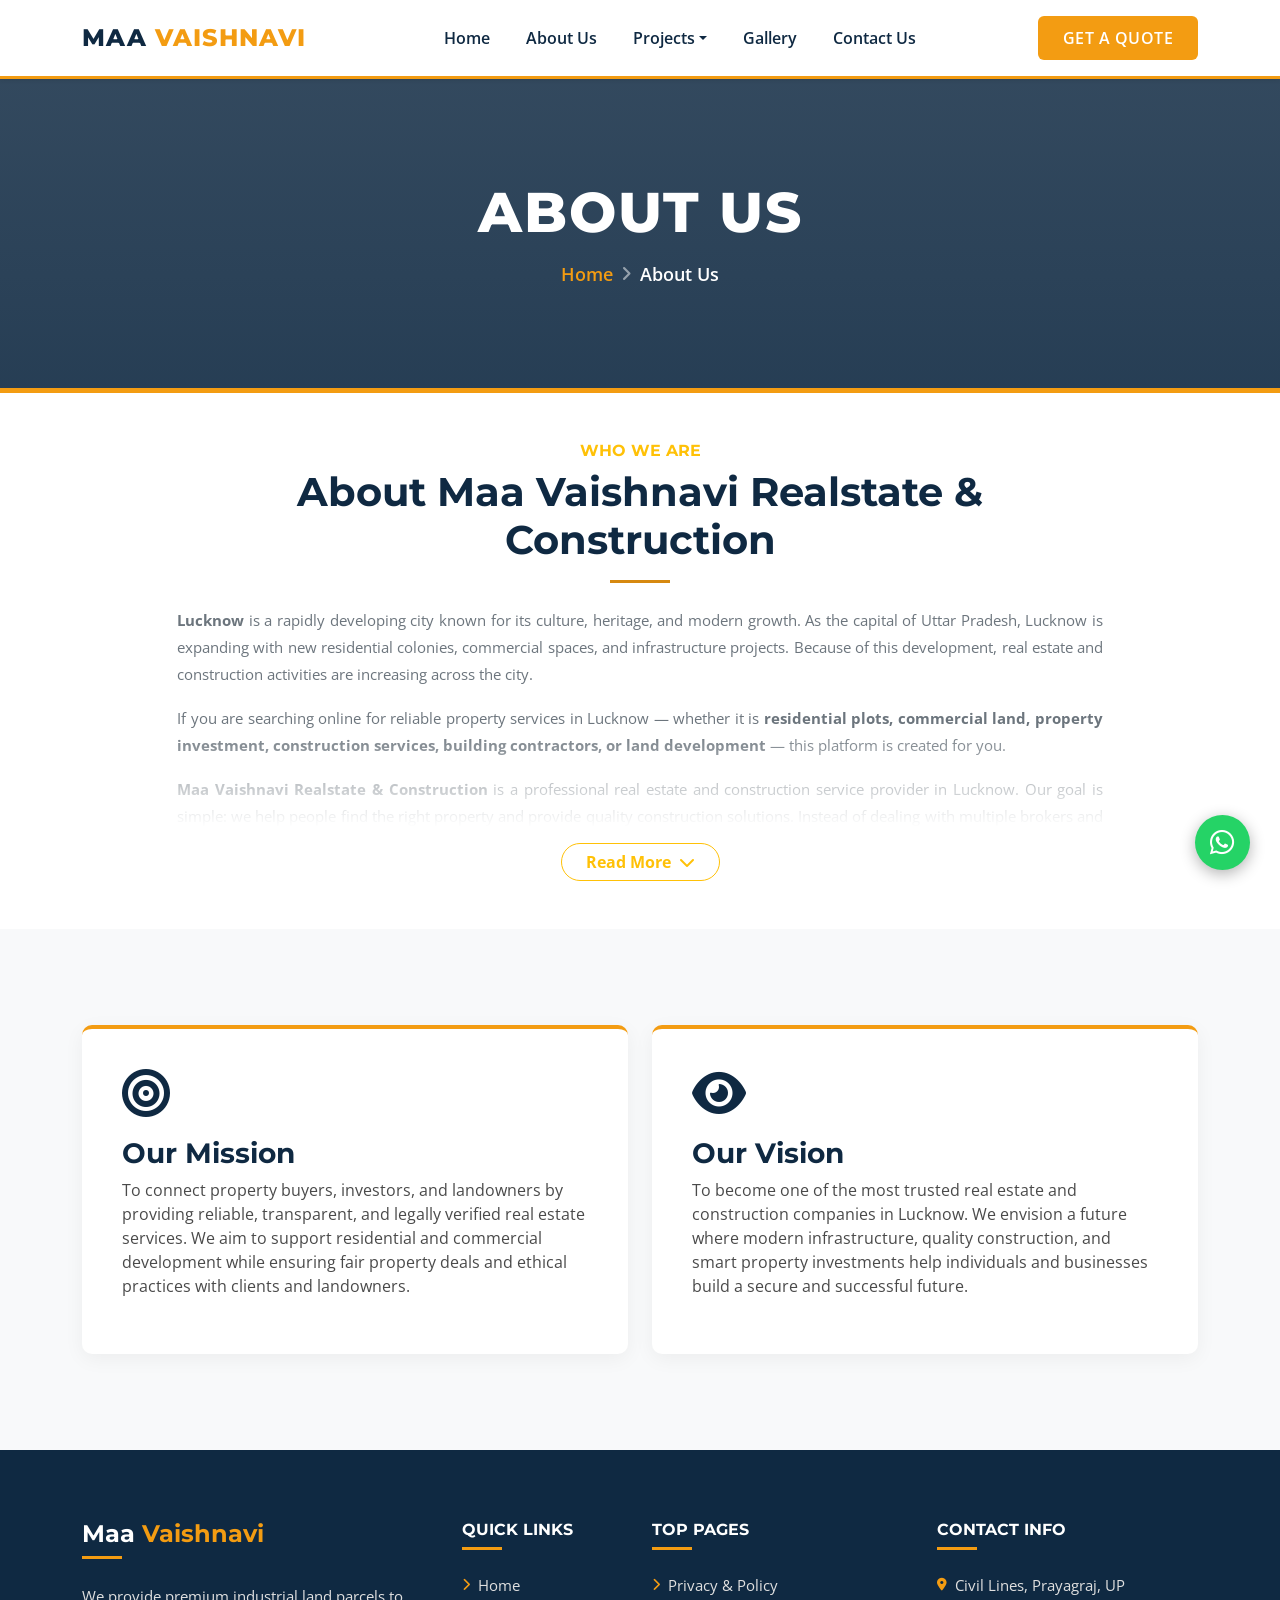
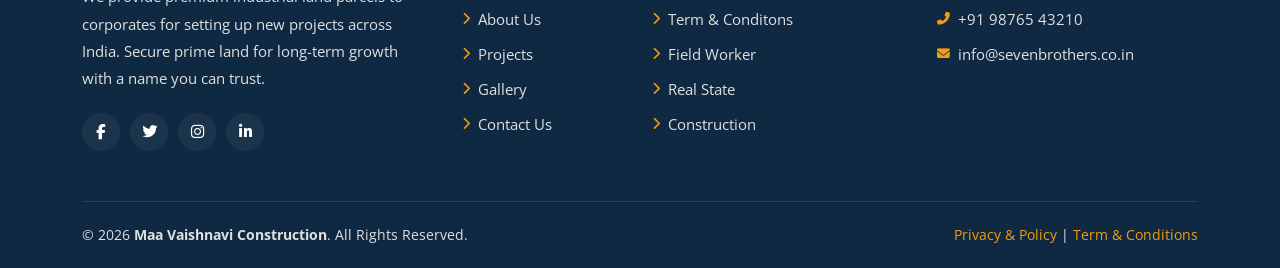
<file: about-us.html>
<!doctype html>
<html lang="en">
  <head>
    <meta charset="UTF-8" />
    <meta name="viewport" content="width=device-width, initial-scale=1.0" />
    <title>About Us | Seven Brothers Construction</title>

    <link rel="preconnect" href="https://fonts.googleapis.com" />
    <link rel="preconnect" href="https://fonts.gstatic.com" crossorigin />
    <link
      href="https://fonts.googleapis.com/css2?family=Montserrat:wght@500;700;800&family=Open+Sans:wght@400;600&display=swap"
      rel="stylesheet"
    />

    <link
      href="https://cdn.jsdelivr.net/npm/bootstrap@5.3.0/dist/css/bootstrap.min.css"
      rel="stylesheet"
    />
    <link
      rel="stylesheet"
      href="https://cdnjs.cloudflare.com/ajax/libs/font-awesome/6.4.0/css/all.min.css"
    />
    <link rel="stylesheet" href="style.css" />

    <style>
      /* --- Buttons --- */
      .btn-theme {
        background-color: var(--accent-gold);
        color: #fff;
        font-weight: 600;
        border: none;
        padding: 10px 25px;
        transition: all 0.3s ease;
        text-transform: uppercase;
        letter-spacing: 0.5px;
      }
      .btn-theme:hover {
        background-color: var(--accent-gold-hover);
        color: #fff;
        transform: translateY(-2px);
        box-shadow: 0 4px 10px rgba(243, 156, 18, 0.3);
      }

      /* --- Page Header / Breadcrumb Section --- */
      .page-header {
        background:
          linear-gradient(rgba(15, 41, 66, 0.85), rgba(15, 41, 66, 0.9)),
          url("https://images.unsplash.com/photo-1541888086425-d81bb19240f5?ixlib=rb-4.0.3&auto=format&fit=crop&w=1920&q=80")
            center/cover no-repeat;
        padding: 100px 0;
        text-align: center;
        border-bottom: 5px solid var(--accent-gold);
      }
      .page-header h1 {
        color: #fff;
        font-size: 3.5rem;
        font-weight: 800;
        text-transform: uppercase;
        letter-spacing: 2px;
        margin-bottom: 15px;
      }
      .breadcrumb {
        background: transparent;
        justify-content: center;
        margin-bottom: 0;
        font-size: 1.1rem;
        font-weight: 600;
      }
      .breadcrumb-item a {
        color: var(--accent-gold);
        text-decoration: none;
        transition: color 0.3s;
      }
      .breadcrumb-item a:hover {
        color: #fff;
      }
      .breadcrumb-item.active {
        color: #fff;
      }
      .breadcrumb-item + .breadcrumb-item::before {
        color: rgba(255, 255, 255, 0.5);
        content: "\f105"; /* FontAwesome chevron right */
        font-family: "Font Awesome 5 Free";
        font-weight: 900;
      }

      /* --- Mission / Vision Cards --- */
      .mv-card {
        background: #fff;
        padding: 40px;
        border-radius: 10px;
        box-shadow: 0 5px 20px rgba(0, 0, 0, 0.05);
        border-top: 4px solid var(--accent-gold);
        height: 100%;
        transition: transform 0.3s ease;
      }
      .mv-card:hover {
        transform: translateY(-8px);
        box-shadow: 0 15px 30px rgba(15, 41, 66, 0.1);
      }
      .mv-icon {
        font-size: 3rem;
        color: var(--primary-navy);
        margin-bottom: 20px;
      }
    </style>
  </head>
  <body>
    <nav class="navbar navbar-expand-lg sticky-top shadow-sm">
      <div class="container">
        <a class="navbar-brand text-uppercase" href="index.html"
          >Maa <span>Vaishnavi</span></a
        >
        <button
          class="navbar-toggler"
          type="button"
          data-bs-toggle="collapse"
          data-bs-target="#navbarNav"
        >
          <span class="navbar-toggler-icon"></span>
        </button>
        <div
          class="collapse navbar-collapse justify-content-center"
          id="navbarNav"
        >
          <ul class="navbar-nav">
            <li class="nav-item"><a class="nav-link" href="index.html">Home</a></li>
            <li class="nav-item">
              <a class="nav-link" href="about-us.html">About Us</a>
            </li>
            <li class="nav-item dropdown">
              <a
                class="nav-link dropdown-toggle"
                href=""
                data-bs-toggle="dropdown"
                >Projects</a
              >
              <ul class="dropdown-menu border-0 shadow">
                <li>
                  <a class="dropdown-item" href="realstate.html">Realstate</a>
                </li>
                <li>
                  <a class="dropdown-item" href="/construction.html"
                    >Construction</a
                  >
                </li>
              </ul>
            </li>
            <li class="nav-item">
              <a class="nav-link" href="/gallery.html">Gallery</a>
            </li>
            <li class="nav-item">
              <a class="nav-link" href="/contact.html">Contact Us</a>
            </li>
          </ul>
        </div>
        <div class="d-none d-lg-block">
          <a href="/contact.html" class="btn btn-theme">Get a Quote</a>
        </div>
      </div>
    </nav>

    <section class="page-header">
      <div class="container">
        <h1>About Us</h1>
        <nav aria-label="breadcrumb">
          <ol class="breadcrumb">
            <li class="breadcrumb-item"><a href="index.html">Home</a></li>
            <li class="breadcrumb-item active text-white" aria-current="page">
              About Us
            </li>
          </ol>
        </nav>
      </div>
    </section>

    <!-- About Us -->
    <section class="py-5 bg-white">
      <div class="container">
        <div class="row justify-content-center">
          <div class="col-lg-10">
            <div class="text-center mb-4">
              <h6 class="text-warning fw-bold text-uppercase ls-wide">
                Who We Are
              </h6>
              <h2 class="fw-bold display-6 mb-3">
                About Maa Vaishnavi Realstate & Construction
              </h2>
              <div
                class="mx-auto mb-3"
                style="height: 3px; width: 60px; background-color: #d68910"
              ></div>
            </div>

            <div class="about-content-box" id="aboutContentArea">
              <div class="about-content-text">
                <!-- ================ Replaceble Content Start ================= -->

                <p>
                  <strong>Lucknow</strong> is a rapidly developing city known
                  for its culture, heritage, and modern growth. As the capital
                  of Uttar Pradesh, Lucknow is expanding with new residential
                  colonies, commercial spaces, and infrastructure projects.
                  Because of this development, real estate and construction
                  activities are increasing across the city.
                </p>

                <p>
                  If you are searching online for reliable property services in
                  Lucknow — whether it is
                  <strong
                    >residential plots, commercial land, property investment,
                    construction services, building contractors, or land
                    development</strong
                  >
                  — this platform is created for you.
                </p>

                <p>
                  <strong>Maa Vaishnavi Realstate & Construction</strong> is a
                  professional real estate and construction service provider in
                  Lucknow. Our goal is simple: we help people find the right
                  property and provide quality construction solutions. Instead
                  of dealing with multiple brokers and contractors, you can get
                  everything related to property and construction in one place.
                  We work with trusted landowners, property sellers, and
                  experienced contractors who help you build secure investments
                  and strong structures.
                </p>

                <h5>The Hub of Real Estate Growth</h5>
                <p>
                  Lucknow is one of the fastest-growing cities in North India.
                  Every year, hundreds of residential and commercial projects
                  are developed here. Apartments, housing colonies, commercial
                  complexes, office spaces, and land investments are
                  continuously increasing. Because of this growth, many real
                  estate agents and construction companies are working in the
                  city. But finding the right one can be confusing. That is why
                  <strong>Maa Vaishnavi Realstate & Construction</strong> works
                  as a trusted real estate and construction service provider in
                  Lucknow.
                </p>

                <h5>Residential Property Services in Lucknow</h5>
                <p>
                  Buying a home or residential plot is an important decision for
                  every family. From small residential plots to large housing
                  projects, choosing the right property requires proper
                  guidance. With our services, you can find:
                </p>
                <ul>
                  <li>Residential plots in prime and developing locations</li>
                  <li>Verified property documentation and consultation</li>
                  <li>Site visit assistance and investment guidance</li>
                  <li>Property buying and selling support</li>
                  <li>Land development and planning</li>
                  <li>Construction support for residential buildings</li>
                </ul>
                <p>
                  If you want a safe and secure property investment, choosing a
                  trusted <strong>real estate service in Lucknow</strong> is the
                  best decision.
                </p>

                <h5>Commercial Property Solutions</h5>
                <p>
                  Lucknow is also becoming a strong business hub. For commercial
                  growth, the right location and property planning are
                  essential. Professional real estate experts help businesses
                  find suitable land and commercial properties. You may need:
                </p>
                <ul>
                  <li>Commercial land and plot investment</li>
                  <li>Office space and showroom locations</li>
                  <li>Commercial property consultation</li>
                </ul>

                <h5>Construction Services</h5>
                <p>
                  Building a property requires professional planning, skilled
                  labor, and quality materials. Our team provides reliable
                  <strong>construction services in Lucknow</strong> for
                  residential and commercial buildings. We handle:
                </p>
                <ul>
                  <li>Civil construction and structural work</li>
                  <li>Bar bending and shuttering work</li>
                  <li>Plastering, painting, and finishing work</li>
                  <li>Tile and marble installation</li>
                  <li>Building renovation and improvement</li>
                </ul>

                <h5>Property Investment Opportunities</h5>
                <p>
                  Lucknow’s fast infrastructure development makes it a great
                  place for real estate investment. Whether you are planning to
                  buy land for building a home or investing for the future,
                  choosing the right property is important. Our platform helps
                  clients connect with verified property opportunities and
                  trusted land sellers.
                </p>

                <h5>Why Choose Maa Vaishnavi Realstate & Construction?</h5>
                <p>
                  When buying land or starting construction, trust and
                  transparency are essential.
                  <strong>Maa Vaishnavi Realstate & Construction</strong> helps
                  by:
                </p>
                <ul>
                  <li>
                    Providing verified properties with clear documentation.
                  </li>
                  <li>Offering professional guidance and consultation.</li>
                  <li>Delivering reliable construction services.</li>
                  <li>Helping investors find high-growth locations.</li>
                </ul>

                <p>
                  <strong>Our Vision:</strong> We want to become a trusted real
                  estate and construction company in Lucknow. Our goal is to
                  make property buying, selling, and construction simple,
                  transparent, and reliable for every customer.
                </p>

                <p>
                  <strong>Maa Vaishnavi Realstate & Construction</strong> is
                  your trusted partner for property and construction services in
                  Lucknow. Start your journey today and build a secure future
                  with the right property and strong construction.
                </p>

                <!-- ================ Replaceble Content END ================= -->
              </div>

              <div class="about-fade-overlay" id="aboutFade"></div>
            </div>

            <div class="text-center mt-3">
              <button
                class="btn btn-outline-warning rounded-pill fw-bold px-4"
                onclick="loadMoreContent(this)"
              >
                <span>Read More</span>
                <i class="fa-solid fa-chevron-down ms-1"></i>
              </button>
            </div>
          </div>
        </div>
      </div>
    </section>

    <section class="py-5" style="background-color: var(--light-bg)">
      <div class="container py-5">
        <div class="row g-4">
          <div class="col-md-6">
            <div class="mv-card">
              <i class="fas fa-bullseye mv-icon"></i>
              <h3>Our Mission</h3>
              <p>
                To connect property buyers, investors, and landowners by
                providing reliable, transparent, and legally verified real
                estate services. We aim to support residential and commercial
                development while ensuring fair property deals and ethical
                practices with clients and landowners.
              </p>
            </div>
          </div>

          <div class="col-md-6">
            <div class="mv-card">
              <i class="fas fa-eye mv-icon"></i>
              <h3>Our Vision</h3>
              <p>
                To become one of the most trusted real estate and construction
                companies in Lucknow. We envision a future where modern
                infrastructure, quality construction, and smart property
                investments help individuals and businesses build a secure and
                successful future.
              </p>
            </div>
          </div>
        </div>
      </div>
    </section>

    <!-- =============== Footer Section ============= -->
    <footer class="footer-area">
      <div class="container">
        <div class="row g-4">
          <div class="col-lg-4 col-md-6">
            <h3 class="footer-heading" style="font-size: 1.5rem; border: none">
              Maa <span style="color: var(--accent-gold)">Vaishnavi</span>
            </h3>
            <p class="mt-4 pe-lg-4">
              We provide premium industrial land parcels to corporates for
              setting up new projects across India. Secure prime land for
              long-term growth with a name you can trust.
            </p>
            <div class="footer-social">
              <a href="#" aria-label="Facebook"
                ><i class="fab fa-facebook-f"></i
              ></a>
              <a href="#" aria-label="Twitter"
                ><i class="fab fa-twitter"></i
              ></a>
              <a href="#" aria-label="Instagram"
                ><i class="fab fa-instagram"></i
              ></a>
              <a href="#" aria-label="LinkedIn"
                ><i class="fab fa-linkedin-in"></i
              ></a>
            </div>
          </div>

          <div class="col-lg-2 col-md-6">
            <h4 class="footer-heading text-uppercase fs-6">Quick Links</h4>
            <ul class="footer-links mt-4">
              <li>
                <a href="#"><i class="fas fa-chevron-right"></i> Home</a>
              </li>
              <li>
                <a href="#about"
                  ><i class="fas fa-chevron-right"></i> About Us</a
                >
              </li>
              <li>
                <a href="#real-estate-projects"
                  ><i class="fas fa-chevron-right"></i> Projects</a
                >
              </li>
              <li>
                <a href="#gallery"
                  ><i class="fas fa-chevron-right"></i> Gallery</a
                >
              </li>
              <li>
                <a href="#contact"
                  ><i class="fas fa-chevron-right"></i> Contact Us</a
                >
              </li>
            </ul>
          </div>

          <div class="col-lg-3 col-md-6">
            <h4 class="footer-heading text-uppercase fs-6">top pages</h4>
            <ul class="footer-links mt-4">
              <li>
                <a href="#"
                  ><i class="fas fa-chevron-right"></i> Privacy & Policy</a
                >
              </li>
              <li>
                <a href="#"
                  ><i class="fas fa-chevron-right"></i> Term & Conditons</a
                >
              </li>
              <li>
                <a href="#"
                  ><i class="fas fa-chevron-right"></i> Field Worker</a
                >
              </li>
              <li>
                <a href="#"><i class="fas fa-chevron-right"></i> Real State</a>
              </li>
              <li>
                <a href="#"
                  ><i class="fas fa-chevron-right"></i> Construction</a
                >
              </li>
            </ul>
          </div>

          <div class="col-lg-3 col-md-6">
            <h4 class="footer-heading text-uppercase fs-6">Contact Info</h4>
            <ul class="footer-links mt-4">
              <li>
                <a href="#"
                  ><i class="fas fa-map-marker-alt"></i> Civil Lines, Prayagraj,
                  UP</a
                >
              </li>
              <li>
                <a href="tel:+919876543210"
                  ><i class="fas fa-phone-alt"></i> +91 98765 43210</a
                >
              </li>
              <li>
                <a href="mailto:info@sevenbrothers.co.in"
                  ><i class="fas fa-envelope"></i> info@sevenbrothers.co.in</a
                >
              </li>
            </ul>
          </div>
        </div>

        <div class="footer-bottom">
          <div class="row align-items-center">
            <div class="col-md-6 text-center text-md-start mb-3 mb-md-0">
              <p>
                &copy; 2026 <strong>Maa Vaishnavi Construction</strong>. All
                Rights Reserved.
              </p>
            </div>
            <div class="col-md-6 text-center text-md-end">
              <p>
                <a href="#">Privacy & Policy</a> |
                <a href="#">Term & Conditions</a>
              </p>
            </div>
          </div>
        </div>
      </div>
    </footer>

        <!-- Floating Icon -->
  <div class="floating-action-menu">
  <a href="tel:+919876543210" class="floating-btn btn-call-floating d-flex d-md-none" aria-label="Call Us">
    <i class="fas fa-phone"></i>
  </a>

  <a href="https://wa.me/919876543210" target="_blank" class="floating-btn btn-whatsapp-floating" aria-label="WhatsApp Us">
    <i class="fab fa-whatsapp"></i>
  </a>
</div>

    <script src="https://cdn.jsdelivr.net/npm/bootstrap@5.3.0/dist/js/bootstrap.bundle.min.js"></script>
    <script src="/script.js"></script>
  </body>
</html>
</file>
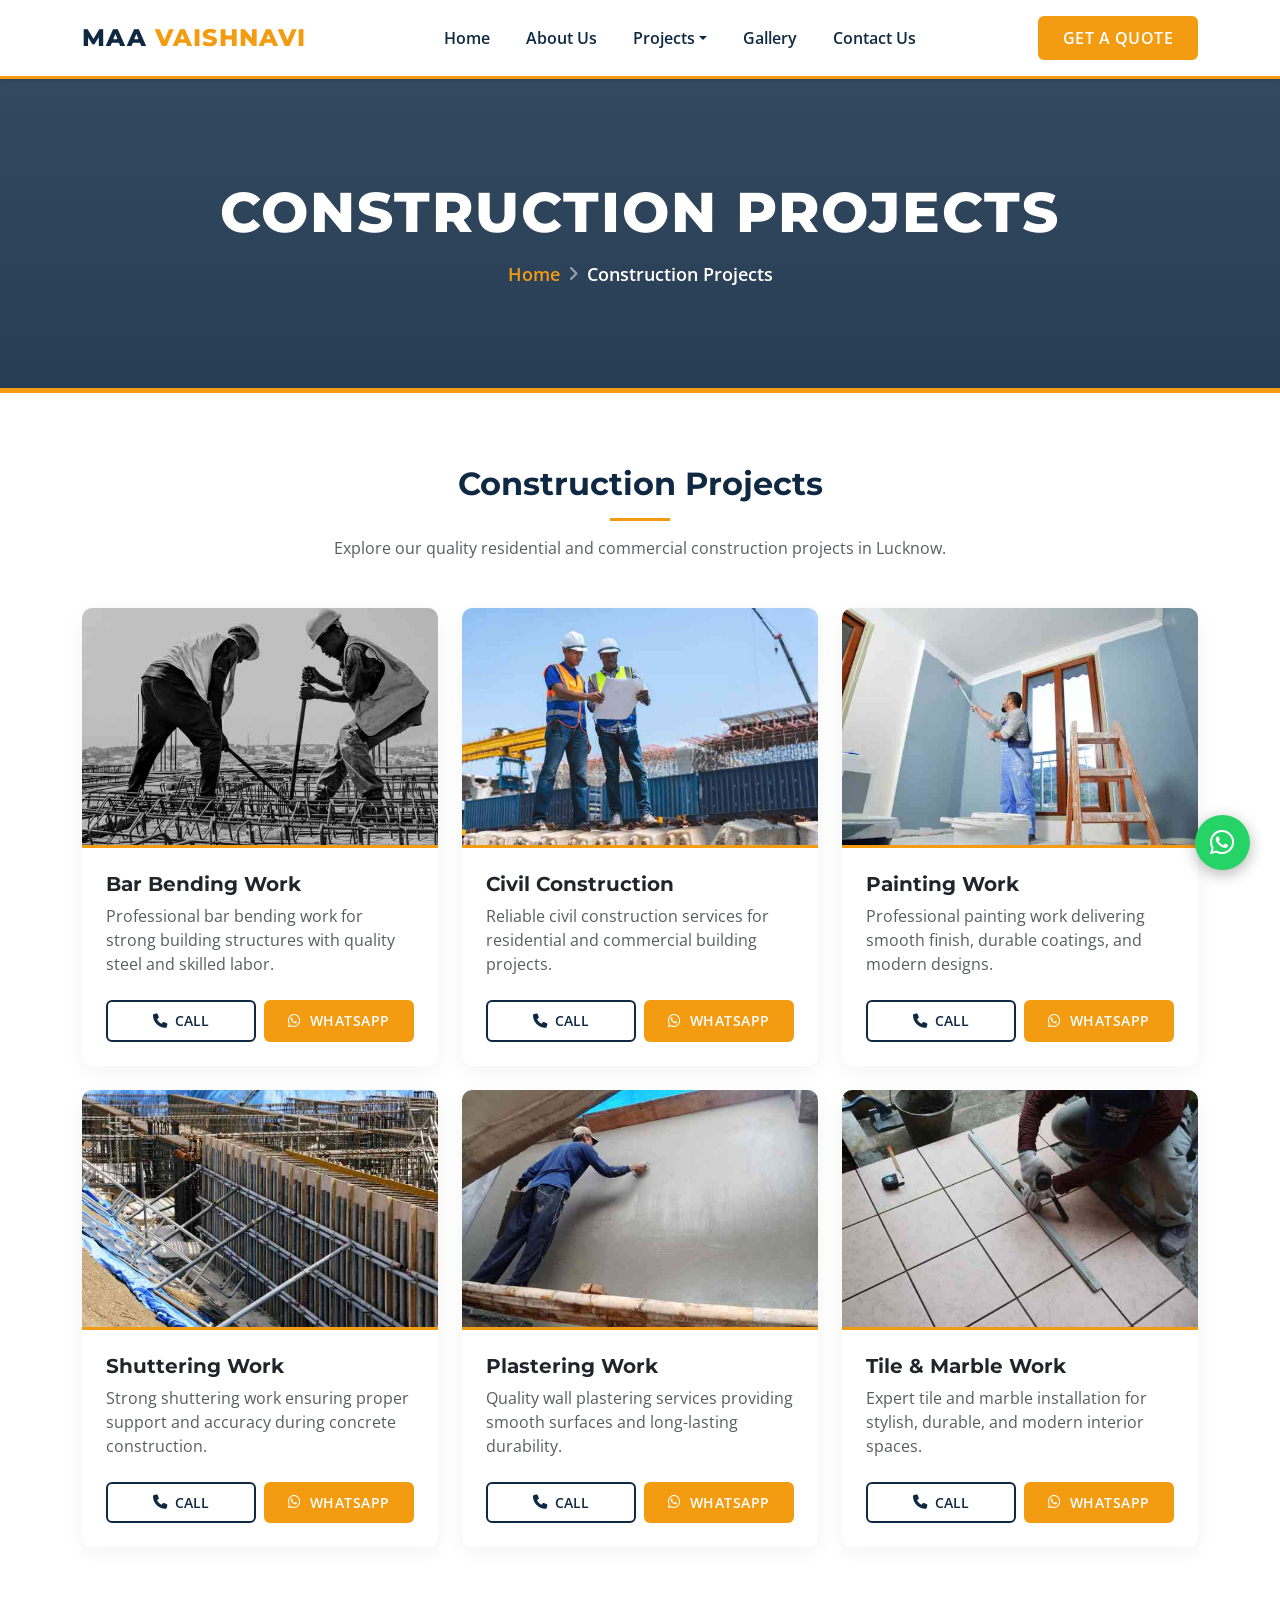
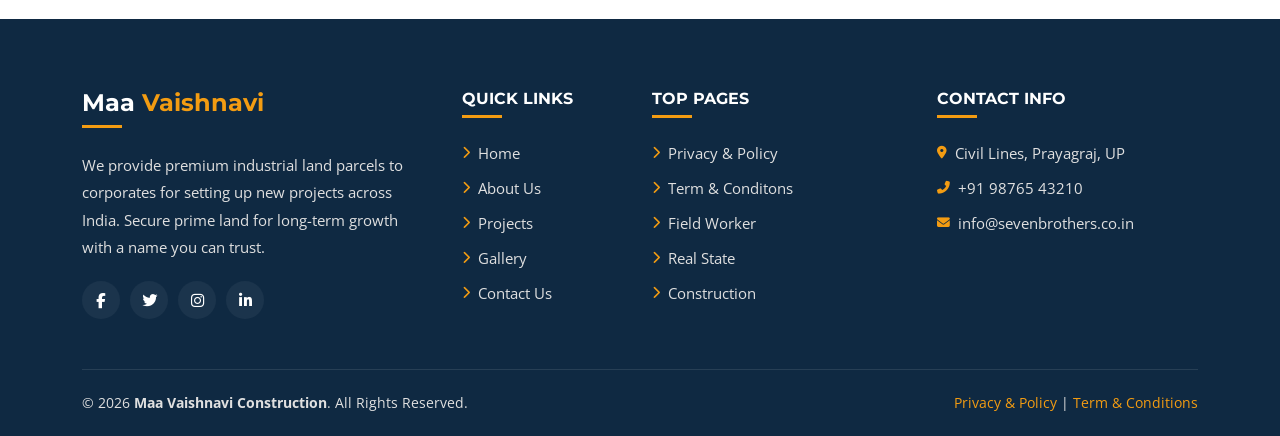
<file: construction.html>
<!DOCTYPE html>
<html lang="en">
<head>
    <meta charset="UTF-8">
    <meta name="viewport" content="width=device-width, initial-scale=1.0">
    <title>Realstate Projects | Maa Viashnavi Construction</title>
    
    <link rel="preconnect" href="https://fonts.googleapis.com">
    <link rel="preconnect" href="https://fonts.gstatic.com" crossorigin>
    <link href="https://fonts.googleapis.com/css2?family=Montserrat:wght@500;700;800&family=Open+Sans:wght@400;600&display=swap" rel="stylesheet">
    
    <link href="https://cdn.jsdelivr.net/npm/bootstrap@5.3.0/dist/css/bootstrap.min.css" rel="stylesheet">
    <link rel="stylesheet" href="https://cdnjs.cloudflare.com/ajax/libs/font-awesome/6.4.0/css/all.min.css">
    <link rel="stylesheet" href="style.css">

    <style>

        /* --- Buttons --- */
        .btn-theme {
            background-color: var(--accent-gold);
            color: #fff;
            font-weight: 600;
            border: none;
            padding: 10px 25px;
            transition: all 0.3s ease;
            text-transform: uppercase;
            letter-spacing: 0.5px;
        }
        .btn-theme:hover {
            background-color: var(--accent-gold-hover);
            color: #fff;
            transform: translateY(-2px);
            box-shadow: 0 4px 10px rgba(243, 156, 18, 0.3);
        }

        /* --- Page Header / Breadcrumb Section --- */
        .page-header {
            background: linear-gradient(rgba(15, 41, 66, 0.85), rgba(15, 41, 66, 0.9)), url('https://images.unsplash.com/photo-1541888086425-d81bb19240f5?ixlib=rb-4.0.3&auto=format&fit=crop&w=1920&q=80') center/cover no-repeat;
            padding: 100px 0;
            text-align: center;
            border-bottom: 5px solid var(--accent-gold);
        }
        .page-header h1 {
            color: #fff;
            font-size: 3.5rem;
            font-weight: 800;
            text-transform: uppercase;
            letter-spacing: 2px;
            margin-bottom: 15px;
        }
        .breadcrumb {
            background: transparent;
            justify-content: center;
            margin-bottom: 0;
            font-size: 1.1rem;
            font-weight: 600;
        }
        .breadcrumb-item a {
            color: var(--accent-gold);
            text-decoration: none;
            transition: color 0.3s;
        }
        .breadcrumb-item a:hover {
            color: #fff;
        }
        .breadcrumb-item.active {
            color: #fff;
        }
        .breadcrumb-item + .breadcrumb-item::before {
            color: rgba(255, 255, 255, 0.5);
            content: "\f105"; /* FontAwesome chevron right */
            font-family: "Font Awesome 5 Free";
            font-weight: 900;
        }
        
        /* --- Mission / Vision Cards --- */
        .mv-card {
            background: #fff;
            padding: 40px;
            border-radius: 10px;
            box-shadow: 0 5px 20px rgba(0,0,0,0.05);
            border-top: 4px solid var(--accent-gold);
            height: 100%;
            transition: transform 0.3s ease;
        }
        .mv-card:hover {
            transform: translateY(-8px);
            box-shadow: 0 15px 30px rgba(15, 41, 66, 0.1);
        }
        .mv-icon {
            font-size: 3rem;
            color: var(--primary-navy);
            margin-bottom: 20px;
        }

    </style>
</head>
<body>

    <nav class="navbar navbar-expand-lg sticky-top shadow-sm">
      <div class="container">
        <a class="navbar-brand text-uppercase" href="index.html"
          >Maa <span>Vaishnavi</span></a
        >
        <button
          class="navbar-toggler"
          type="button"
          data-bs-toggle="collapse"
          data-bs-target="#navbarNav"
        >
          <span class="navbar-toggler-icon"></span>
        </button>
        <div
          class="collapse navbar-collapse justify-content-center"
          id="navbarNav"
        >
          <ul class="navbar-nav">
            <li class="nav-item"><a class="nav-link" href="index.html">Home</a></li>
            <li class="nav-item">
              <a class="nav-link" href="about-us.html">About Us</a>
            </li>
            <li class="nav-item dropdown">
              <a
                class="nav-link dropdown-toggle"
                href=""
                data-bs-toggle="dropdown"
                >Projects</a
              >
              <ul class="dropdown-menu border-0 shadow">
                <li>
                  <a class="dropdown-item" href="realstate.html">Realstate</a>
                </li>
                <li>
                  <a class="dropdown-item" href="/construction.html"
                    >Construction</a
                  >
                </li>
              </ul>
            </li>
            <li class="nav-item">
              <a class="nav-link" href="/gallery.html">Gallery</a>
            </li>
            <li class="nav-item">
              <a class="nav-link" href="/contact.html">Contact Us</a>
            </li>
          </ul>
        </div>
        <div class="d-none d-lg-block">
          <a href="/contact.html" class="btn btn-theme">Get a Quote</a>
        </div>
      </div>
    </nav>

    <section class="page-header">
        <div class="container">
            <h1>Construction Projects</h1>
            <nav aria-label="breadcrumb">
                <ol class="breadcrumb">
                    <li class="breadcrumb-item"><a href="index.html">Home</a></li>
                    <li class="breadcrumb-item active text-white" aria-current="page">Construction Projects</li>
                </ol>
            </nav>
        </div>
    </section>

     <!-- ================== Construction Projects ================ -->

<section class="py-5" id="real-estate-projects">
  <div class="container py-4">
    <div class="text-center mb-5">
      <h2>Construction Projects</h2>
      <div style="width: 60px; height: 3px; background-color: var(--accent-gold); margin: 15px auto;"></div>
      <p class="text-muted">Explore our quality residential and commercial construction projects in Lucknow.</p>
    </div>

    <div class="row g-4">
      <div class="col-md-4">
        <div class="card project-card h-100">
          <img
            src="images/Bar Bending Work.jpg.jpeg"
            class="card-img-top"
            alt="Real Estate Project 1"
          />
          <div class="card-body p-4 d-flex flex-column">
            <h5 class="card-title fw-bold">Bar Bending Work</h5>
            <p class="card-text text-muted mb-4">
              Professional bar bending work for strong building structures with quality steel and skilled labor.
            </p>
            <div class="d-flex gap-2 mt-auto">
              <a href="tel:+919876543210" class="btn btn-outline-theme w-50 d-flex align-items-center justify-content-center" style="padding: 8px 5px; font-size: 0.9rem;">
                <i class="fa-solid fa-phone me-2"></i> Call
              </a>
              <a href="https://wa.me/919876543210" target="_blank" class="btn btn-theme w-50 d-flex align-items-center justify-content-center" style="padding: 8px 5px; font-size: 0.9rem;">
                <i class="fab fa-whatsapp me-2"></i> WhatsApp
              </a>
            </div>
          </div>
        </div>
      </div>
      
      <div class="col-md-4">
        <div class="card project-card h-100">
          <img
            src="images/Civil Construction.jpg.jpeg"
            class="card-img-top"
            alt="Real Estate Project 2"
          />
          <div class="card-body p-4 d-flex flex-column">
            <h5 class="card-title fw-bold">Civil Construction</h5>
            <p class="card-text text-muted mb-4">
              Reliable civil construction services for residential and commercial building projects.
            </p>
            <div class="d-flex gap-2 mt-auto">
              <a href="tel:+919876543210" class="btn btn-outline-theme w-50 d-flex align-items-center justify-content-center" style="padding: 8px 5px; font-size: 0.9rem;">
                <i class="fa-solid fa-phone me-2"></i> Call
              </a>
              <a href="https://wa.me/919876543210" target="_blank" class="btn btn-theme w-50 d-flex align-items-center justify-content-center" style="padding: 8px 5px; font-size: 0.9rem;">
                <i class="fab fa-whatsapp me-2"></i> WhatsApp
              </a>
            </div>
          </div>
        </div>
      </div>
      
      <div class="col-md-4">
        <div class="card project-card h-100">
          <img
            src="images/Painting Work.jpg.jpeg"
            class="card-img-top"
            alt="Real Estate Project 3"
          />
          <div class="card-body p-4 d-flex flex-column">
            <h5 class="card-title fw-bold">Painting Work</h5>
            <p class="card-text text-muted mb-4">
              Professional painting work delivering smooth finish, durable coatings, and modern designs.
            </p>
            <div class="d-flex gap-2 mt-auto">
              <a href="tel:+919876543210" class="btn btn-outline-theme w-50 d-flex align-items-center justify-content-center" style="padding: 8px 5px; font-size: 0.9rem;">
                <i class="fas fa-phone me-2"></i> Call
              </a>
              <a href="https://wa.me/919876543210" target="_blank" class="btn btn-theme w-50 d-flex align-items-center justify-content-center" style="padding: 8px 5px; font-size: 0.9rem;">
                <i class="fab fa-whatsapp me-2"></i> WhatsApp
              </a>
            </div>
          </div>
        </div>
      </div>
      <div class="col-md-4">
        <div class="card project-card h-100">
          <img
            src="images/Shuttering Work.jpg.jpeg"
            class="card-img-top"
            alt="Real Estate Project 3"
          />
          <div class="card-body p-4 d-flex flex-column">
            <h5 class="card-title fw-bold">Shuttering Work</h5>
            <p class="card-text text-muted mb-4">
              Strong shuttering work ensuring proper support and accuracy during concrete construction.
            </p>
            <div class="d-flex gap-2 mt-auto">
              <a href="tel:+919876543210" class="btn btn-outline-theme w-50 d-flex align-items-center justify-content-center" style="padding: 8px 5px; font-size: 0.9rem;">
                <i class="fas fa-phone me-2"></i> Call
              </a>
              <a href="https://wa.me/919876543210" target="_blank" class="btn btn-theme w-50 d-flex align-items-center justify-content-center" style="padding: 8px 5px; font-size: 0.9rem;">
                <i class="fab fa-whatsapp me-2"></i> WhatsApp
              </a>
            </div>
          </div>
        </div>
      </div>
      <div class="col-md-4">
        <div class="card project-card h-100">
          <img
            src="images/Plastering Work.jpg.jpeg"
            class="card-img-top"
            alt="Real Estate Project 3"
          />
          <div class="card-body p-4 d-flex flex-column">
            <h5 class="card-title fw-bold">Plastering Work</h5>
            <p class="card-text text-muted mb-4">
              Quality wall plastering services providing smooth surfaces and long-lasting durability.
            </p>
            <div class="d-flex gap-2 mt-auto">
              <a href="tel:+919876543210" class="btn btn-outline-theme w-50 d-flex align-items-center justify-content-center" style="padding: 8px 5px; font-size: 0.9rem;">
                <i class="fas fa-phone me-2"></i> Call
              </a>
              <a href="https://wa.me/919876543210" target="_blank" class="btn btn-theme w-50 d-flex align-items-center justify-content-center" style="padding: 8px 5px; font-size: 0.9rem;">
                <i class="fab fa-whatsapp me-2"></i> WhatsApp
              </a>
            </div>
          </div>
        </div>
      </div>
      <div class="col-md-4">
        <div class="card project-card h-100">
          <img
            src="images/Tile & Marble Work.jpg.jpeg"
            class="card-img-top"
            alt="Real Estate Project 3"
          />
          <div class="card-body p-4 d-flex flex-column">
            <h5 class="card-title fw-bold">Tile & Marble Work</h5>
            <p class="card-text text-muted mb-4">
              Expert tile and marble installation for stylish, durable, and modern interior spaces.
            </p>
            <div class="d-flex gap-2 mt-auto">
              <a href="tel:+919876543210" class="btn btn-outline-theme w-50 d-flex align-items-center justify-content-center" style="padding: 8px 5px; font-size: 0.9rem;">
                <i class="fas fa-phone me-2"></i> Call
              </a>
              <a href="https://wa.me/919876543210" target="_blank" class="btn btn-theme w-50 d-flex align-items-center justify-content-center" style="padding: 8px 5px; font-size: 0.9rem;">
                <i class="fab fa-whatsapp me-2"></i> WhatsApp
              </a>
            </div>
          </div>
        </div>
      </div>
    </div>
  </div>
</section>

</main>

  <!-- =============== Footer Section ============= -->
    <footer class="footer-area">
        <div class="container">
            <div class="row g-4">
                
                <div class="col-lg-4 col-md-6">
                    <h3 class="footer-heading" style="font-size: 1.5rem; border: none;">
                        Maa <span style="color: var(--accent-gold);">Vaishnavi</span>
                    </h3>
                    <p class="mt-4 pe-lg-4">
                        We provide premium industrial land parcels to corporates for setting up new projects across India. Secure prime land for long-term growth with a name you can trust.
                    </p>
                    <div class="footer-social">
                        <a href="#" aria-label="Facebook"><i class="fab fa-facebook-f"></i></a>
                        <a href="#" aria-label="Twitter"><i class="fab fa-twitter"></i></a>
                        <a href="#" aria-label="Instagram"><i class="fab fa-instagram"></i></a>
                        <a href="#" aria-label="LinkedIn"><i class="fab fa-linkedin-in"></i></a>
                    </div>
                </div>

                <div class="col-lg-2 col-md-6">
                    <h4 class="footer-heading text-uppercase fs-6">Quick Links</h4>
                    <ul class="footer-links mt-4">
                        <li><a href="#"><i class="fas fa-chevron-right"></i> Home</a></li>
                        <li><a href="#about"><i class="fas fa-chevron-right"></i> About Us</a></li>
                        <li><a href="#real-estate-projects"><i class="fas fa-chevron-right"></i> Projects</a></li>
                        <li><a href="#gallery"><i class="fas fa-chevron-right"></i> Gallery</a></li>
                        <li><a href="#contact"><i class="fas fa-chevron-right"></i> Contact Us</a></li>
                    </ul>
                </div>

                <div class="col-lg-3 col-md-6">
                    <h4 class="footer-heading text-uppercase fs-6">top pages</h4>
                    <ul class="footer-links mt-4">
                        <li><a href="#"><i class="fas fa-chevron-right"></i> Privacy & Policy</a></li>
                        <li><a href="#"><i class="fas fa-chevron-right"></i> Term & Conditons</a></li>
                        <li><a href="#"><i class="fas fa-chevron-right"></i> Field Worker</a></li>
                        <li><a href="#"><i class="fas fa-chevron-right"></i> Real State</a></li>
                        <li><a href="#"><i class="fas fa-chevron-right"></i> Construction</a></li>
                    </ul>
                </div>

                <div class="col-lg-3 col-md-6">
                    <h4 class="footer-heading text-uppercase fs-6">Contact Info</h4>
                    <ul class="footer-links mt-4">
                        <li><a href="#"><i class="fas fa-map-marker-alt"></i> Civil Lines, Prayagraj, UP</a></li>
                        <li><a href="tel:+919876543210"><i class="fas fa-phone-alt"></i> +91 98765 43210</a></li>
                        <li><a href="mailto:info@sevenbrothers.co.in"><i class="fas fa-envelope"></i> info@sevenbrothers.co.in</a></li>
                    </ul>
                </div>

            </div>

            <div class="footer-bottom">
                <div class="row align-items-center">
                    <div class="col-md-6 text-center text-md-start mb-3 mb-md-0">
                        <p>&copy; 2026 <strong>Maa Vaishnavi Construction</strong>. All Rights Reserved.</p>
                    </div>
                    <div class="col-md-6 text-center text-md-end">
                        <p>
                            <a href="#">Privacy & Policy</a> | 
                            <a href="#">Term & Conditions</a>
                        </p>
                    </div>
                </div>
            </div>
        </div>
    </footer>

        <!-- Floating Icon -->
  <div class="floating-action-menu">
  <a href="tel:+919876543210" class="floating-btn btn-call-floating d-flex d-md-none" aria-label="Call Us">
    <i class="fas fa-phone"></i>
  </a>

  <a href="https://wa.me/919876543210" target="_blank" class="floating-btn btn-whatsapp-floating" aria-label="WhatsApp Us">
    <i class="fab fa-whatsapp"></i>
  </a>
</div>

    <script src="https://cdn.jsdelivr.net/npm/bootstrap@5.3.0/dist/js/bootstrap.bundle.min.js"></script>
    <script src="/script.js"></script>
</body>
</html>
</file>
<file: style.css>
/* --- Color Variables --- */
      :root {
        --primary-navy: #0f2942; /* Deep Trust Blue */
        --accent-gold: #f39c12; /* Premium Construction Gold */
        --accent-gold-hover: #d68910;
        --light-bg: #f8f9fa;
        --text-main: #4a4a4a;
      }

      /* ============================================ 
           Global Styles 
         ============================================ */
      body {
        font-family: "Open Sans", sans-serif;
        color: var(--text-main);
        background-color: #ffffff;
      }
      h1,
      h2,
      h3,
      h4,
      h5,
      h6 {
        font-family: "Montserrat", sans-serif;
        color: var(--primary-navy);
        font-weight: 700;
      }

      /* --- Buttons --- */
      .btn-theme {
        background-color: var(--accent-gold);
        color: #fff;
        font-weight: 600;
        border: none;
        padding: 10px 25px;
        transition: all 0.3s ease;
        text-transform: uppercase;
        letter-spacing: 0.5px;
      }
      .btn-theme:hover {
        background-color: var(--accent-gold-hover);
        color: #fff;
        transform: translateY(-2px);
        box-shadow: 0 4px 10px rgba(243, 156, 18, 0.3);
      }
      .btn-outline-theme {
        background-color: transparent;
        color: var(--primary-navy);
        border: 2px solid var(--primary-navy);
        font-weight: 600;
        padding: 8px 25px;
        transition: all 0.3s ease;
        text-transform: uppercase;
      }
      .btn-outline-theme:hover {
        background-color: var(--primary-navy);
        color: #fff;
      }

      /* --- Navbar --- */
      .navbar {
        border-bottom: 3px solid var(--accent-gold);
        background: #fff;
        padding: 15px 0;
      }
      .navbar-brand {
        font-family: "Montserrat", sans-serif;
        font-weight: 800;
        font-size: 1.5rem;
        color: var(--primary-navy) !important;
        letter-spacing: 1px;
      }
      .navbar-brand span {
        color: var(--accent-gold);
      }
      .nav-link {
        font-weight: 600;
        color: var(--primary-navy) !important;
        margin: 0 10px;
        transition: color 0.3s;
      }
      .nav-link:hover {
        color: var(--accent-gold) !important;
      }

      /* ============================================ 
           Hero Section 
         ============================================ */
         
      .hero-section {
        background:
          linear-gradient(rgba(15, 41, 66, 0.8), rgba(15, 41, 66, 0.85)),
          url("https://sevenbrothers.co.in/wp-content/uploads/2025/10/hero-image-min_1.webp")
            center/cover no-repeat;
        color: white;
        padding: 150px 0;
        border-bottom: 5px solid var(--accent-gold);
      }
      .hero-section h1,
      .hero-section h4 {
        color: #fff;
      }
      .hero-section h4 {
        color: var(--accent-gold);
        letter-spacing: 2px;
        font-size: 1.2rem;
      }

      /* --- Stat Boxes --- */
      .stat-box {
        padding: 40px 20px;
        text-align: center;
        background: #fff;
        border-radius: 8px;
        box-shadow: 0 10px 30px rgba(0, 0, 0, 0.08);
        transition: transform 0.3s ease;
        border-bottom: 4px solid transparent;
        height: 100%;
      }
      .stat-box:hover {
        transform: translateY(-10px);
        border-bottom: 4px solid var(--accent-gold);
      }
      .stat-box h3 {
        font-size: 3rem;
        font-weight: 800;
        color: var(--primary-navy);
      }
      .stat-box span.counter-plus {
        color: var(--accent-gold);
      }

      /* ============================================ 
           Cards (Real Estate & Construction)
         ============================================ */
 
      .project-card {
        box-shadow: 0 5px 20px rgba(0, 0, 0, 0.05);
        border: none;
        border-radius: 10px;
        overflow: hidden;
        transition:
          transform 0.3s ease,
          box-shadow 0.3s ease;
        background: #fff;
      }
      .project-card:hover {
        transform: translateY(-8px);
        box-shadow: 0 15px 30px rgba(0, 0, 0, 0.1);
      }
      .project-card img {
        height: 240px;
        object-fit: cover;
        border-bottom: 3px solid var(--accent-gold);
      }
      .project-card .card-title {
        font-size: 1.25rem;
      }

     /*  ============================================ 
           PROCESS SECTION  
         ============================================ */
      .process-card {
        background: #fff;
        border-radius: 10px;
        padding: 30px;
        box-shadow: 0 5px 15px rgba(0, 0, 0, 0.05);
        border-top: 4px solid var(--primary-navy);
      }
      .process-icon {
        font-size: 2.5rem;
        color: var(--accent-gold);
        margin-bottom: 20px;
      }
      .process-card ul li {
        margin-bottom: 10px;
      }
      .process-card ul li i {
        color: var(--accent-gold);
      }

      /* --- Team Section --- */
      .team-card {
        border: none;
        text-align: center;
        background: transparent;
      }
      .team-card img {
        width: 180px;
        height: 180px;
        border-radius: 50%;
        object-fit: cover;
        margin: 0 auto 20px auto;
        border: 4px solid #fff;
        box-shadow: 0 10px 20px rgba(0, 0, 0, 0.1);
      }
      .social-icons a {
        color: var(--primary-navy);
        background: #fff;
        width: 40px;
        height: 40px;
        display: inline-flex;
        align-items: center;
        justify-content: center;
        border-radius: 50%;
        margin: 0 5px;
        font-size: 1.1rem;
        box-shadow: 0 4px 10px rgba(0, 0, 0, 0.05);
        transition: all 0.3s;
      }
      .social-icons a:hover {
        background: var(--accent-gold);
        color: #fff;
      }

      /* ============================================ 
           Meet Our Directors Section 
         ============================================ */

      .team-card-outline {
        border: 2px solid var(--primary-navy); /* Outline border */
        border-radius: 15px; /* Rounded corners for the card */
        text-align: center;
        background: #fff;
        padding: 40px 20px 30px 20px;
        transition: all 0.3s ease;
        height: 100%;
      }
      .team-card-outline:hover {
        transform: translateY(-8px);
        border-color: var(--accent-gold); /* Changes to gold on hover */
        box-shadow: 0 15px 30px rgba(15, 41, 66, 0.08); /* Soft shadow on hover */
      }
      .team-card-outline img {
        width: 160px;
        height: 160px;
        border-radius: 50%; /* Perfect circle */
        object-fit: cover;
        margin: 0 auto 20px auto;
        border: 3px solid var(--accent-gold); /* Gold outline around the image */
        padding: 4px; /* Creates a gap between the image and the gold border */
        background: #fff;
      }
      .social-icons a {
        color: var(--primary-navy);
        background: transparent;
        border: 1px solid var(--primary-navy); /* Outline style for social icons */
        width: 40px;
        height: 40px;
        display: inline-flex;
        align-items: center;
        justify-content: center;
        border-radius: 50%;
        margin: 0 5px;
        font-size: 1.1rem;
        transition: all 0.3s;
      }
      .social-icons a:hover {
        background: var(--accent-gold);
        border-color: var(--accent-gold);
        color: #fff;
      }

    /*  ============================================ 
           FIELD WORKER SECTION  
         ============================================ */
         /* --- Field Workers Section --- */
        .field-worker-card {
            border: 1px solid rgba(15, 41, 66, 0.1); /* Subtle border */
            border-radius: 10px;
            transition: all 0.3s ease;
            background: #fff;
            height: 100%;
        }
        .field-worker-card:hover {
            border-color: var(--accent-gold);
            transform: translateY(-5px);
            box-shadow: 0 10px 20px rgba(15, 41, 66, 0.08);
        }
        .field-worker-card .card-body {
            padding: 20px;
        }
        .field-worker-card .icon-wrapper {
            width: 60px;
            height: 60px;
            background-color: rgba(15, 41, 66, 0.05);
            color: var(--primary-navy);
            border-radius: 50%;
            display: flex;
            align-items: center;
            justify-content: center;
            font-size: 1.5rem;
            margin-right: 15px;
            transition: all 0.3s ease;
            flex-shrink: 0;
        }
        /* Icon turns gold with white icon on hover */
        .field-worker-card:hover .icon-wrapper {
            background-color: var(--accent-gold);
            color: #fff;
        }
    /*  ============================================ 
           GALLERY SECTION  
         ============================================ */

        .gallery-item {
            border-radius: 10px;
            overflow: hidden;
            position: relative;
            cursor: pointer;
            box-shadow: 0 5px 15px rgba(0,0,0,0.05);
            border: 3px solid transparent;
            transition: all 0.3s ease;
        }
        .gallery-item:hover {
            border-color: var(--accent-gold);
            box-shadow: 0 10px 25px rgba(15, 41, 66, 0.15);
        }
        .gallery-item img {
            width: 100%;
            height: 250px;
            object-fit: cover;
            transition: transform 0.5s ease;
            display: block;
        }
        .gallery-item:hover img {
            transform: scale(1.1);
        }
        
        /* Lightbox Overlay Icon */
        .gallery-overlay {
            position: absolute;
            top: 0;
            left: 0;
            right: 0;
            bottom: 0;
            background: rgba(15, 41, 66, 0.6); /* Navy blue tint */
            display: flex;
            align-items: center;
            justify-content: center;
            opacity: 0;
            transition: opacity 0.3s ease;
        }
        .gallery-item:hover .gallery-overlay {
            opacity: 1;
        }
        .gallery-overlay i {
            color: #fff;
            font-size: 2.5rem;
            transform: translateY(20px);
            transition: transform 0.3s ease;
        }
        .gallery-item:hover .gallery-overlay i {
            transform: translateY(0);
        }

        /* --- Lightbox Modal Styles --- */
        #lightboxModal .modal-content {
            background-color: transparent;
            border: none;
        }
        #lightboxModal .btn-close {
            position: absolute;
            top: -20px;
            right: 20px;
            background-color: var(--accent-gold);
            opacity: 1;
            border-radius: 50%;
            padding: 10px;
            z-index: 1055;
            box-shadow: 0 4px 10px rgba(0,0,0,0.3);
        }
        #lightboxModal .btn-close:hover {
            background-color: #fff;
        }
        #lightboxImage {
            border-radius: 10px;
            box-shadow: 0 10px 40px rgba(0,0,0,0.5);
            max-height: 85vh;
            object-fit: contain;
            width: 100%;
            border: 4px solid #fff;
        }

    /*  ============================================ 
           NAP & MAP   
        ============================================ */
        .contact-info-box {
            background: var(--light-bg);
            padding: 40px;
            border-radius: 10px;
            height: 100%;
            border-left: 5px solid var(--accent-gold);
            box-shadow: 0 5px 20px rgba(0,0,0,0.05);
        }
        .contact-detail {
            display: flex;
            align-items: flex-start;
            margin-bottom: 25px;
        }
        .contact-icon {
            width: 50px;
            height: 50px;
            background: var(--primary-navy);
            color: var(--accent-gold);
            border-radius: 50%;
            display: flex;
            align-items: center;
            justify-content: center;
            font-size: 1.2rem;
            margin-right: 20px;
            flex-shrink: 0;
            transition: all 0.3s ease;
        }
        .contact-detail:hover .contact-icon {
            background: var(--accent-gold);
            color: #fff;
            transform: scale(1.1);
            box-shadow: 0 5px 15px rgba(243, 156, 18, 0.4);
        }
        .contact-text h5 {
            margin-bottom: 5px;
            font-weight: 700;
            font-size: 1.1rem;
        }
        .contact-text p, .contact-text a {
            color: var(--text-main);
            margin: 0;
            text-decoration: none;
            transition: color 0.3s;
            font-size: 0.95rem;
        }
        .contact-text a:hover {
            color: var(--accent-gold);
        }
        .map-container {
            border-radius: 10px;
            overflow: hidden;
            height: 100%;
            min-height: 400px;
            box-shadow: 0 5px 20px rgba(0,0,0,0.05);
            border: 2px solid rgba(15, 41, 66, 0.1);
        }

    /*  ============================================ 
           Footer Section 
        ============================================ */
        .footer-area {
            background-color: var(--primary-navy);
            color: #e0e0e0;
            padding: 70px 0 20px;
            font-size: 0.95rem;
        }
        .footer-heading {
            color: #fff;
            font-family: 'Montserrat', sans-serif;
            font-weight: 700;
            margin-bottom: 20px;
            position: relative;
            padding-bottom: 10px;
        }
        .footer-heading::after {
            content: '';
            position: absolute;
            left: 0;
            bottom: 0;
            width: 40px;
            height: 3px;
            background-color: var(--accent-gold);
        }
        .footer-area p {
            line-height: 1.8;
        }
        .footer-links {
            list-style: none;
            padding: 0;
            margin: 0;
        }
        .footer-links li {
            margin-bottom: 12px;
        }
        .footer-links a {
            color: #e0e0e0;
            text-decoration: none;
            transition: all 0.3s ease;
            display: flex;
            align-items: center;
        }
        .footer-links a i {
            color: var(--accent-gold);
            font-size: 0.8rem;
            margin-right: 8px;
            transition: transform 0.3s ease;
        }
        .footer-links a:hover {
            color: var(--accent-gold);
        }
        /* Small arrow slides right on hover */
        .footer-links a:hover i {
            transform: translateX(5px);
        }
        .footer-social {
            display: flex;
            gap: 10px;
            margin-top: 20px;
        }
        .footer-social a {
            display: inline-flex;
            align-items: center;
            justify-content: center;
            width: 38px;
            height: 38px;
            background-color: rgba(255, 255, 255, 0.05);
            color: #fff;
            border-radius: 50%;
            transition: all 0.3s ease;
            text-decoration: none;
            border: 1px solid transparent;
        }
        .footer-social a:hover {
            background-color: var(--accent-gold);
            border-color: var(--accent-gold);
            transform: translateY(-3px);
            box-shadow: 0 5px 15px rgba(243, 156, 18, 0.3);
        }
        .footer-bottom {
            border-top: 1px solid rgba(255, 255, 255, 0.1);
            margin-top: 50px;
            padding-top: 20px;
            text-align: center;
        }
        .footer-bottom p {
            margin: 0;
            font-size: 0.9rem;
        }
        .footer-bottom a {
            color: var(--accent-gold);
            text-decoration: none;
            transition: color 0.3s ease;
        }
        .footer-bottom a:hover {
            color: #fff;
        }
        /* Newsletter Input Styling */
        .newsletter-input {
            background-color: rgba(255, 255, 255, 0.05);
            border: 1px solid rgba(255, 255, 255, 0.1);
            color: #fff;
        }
        .newsletter-input:focus {
            background-color: rgba(255, 255, 255, 0.1);
            border-color: var(--accent-gold);
            color: #fff;
            box-shadow: none;
        }
        .newsletter-input::placeholder {
            color: #aeb8c2;
        }

        
/*
============================================================================ 
           ABOUT US - PAGE CSS
============================================================================
 */
 /* --- About Section Styles --- */
.about-content-box {
  /* Initial visible height (approx 2 paragraphs) */
  max-height: 220px;
  overflow: hidden;
  transition: max-height 0.5s ease-in-out;
  position: relative;
}

/* Typography for the text content */
.about-content-text {
  color: #6c757d; /* Bootstrap text-muted color */
  line-height: 1.8;
  font-size: 0.95rem;
  text-align: justify;
}

.about-content-text h5 {
  color: #333;
  font-weight: 700;
  margin-top: 1.5rem;
  margin-bottom: 0.5rem;
  font-size: 1.1rem;
}

.about-content-text ul {
  list-style-type: none; /* Remove default bullets */
  padding-left: 0;
  margin-bottom: 1rem;
}

.about-content-text ul li {
  position: relative;
  padding-left: 1.5rem;
  margin-bottom: 0.25rem;
}

/* Custom red bullet point */
.about-content-text ul li::before {
  content: "•";
  color: #e62e2e;
  font-weight: bold;
  position: absolute;
  left: 0;
  font-size: 1.2em;
  line-height: 1;
}

/* The fade effect at the bottom */
.about-fade-overlay {
  position: absolute;
  bottom: 0;
  left: 0;
  width: 100%;
  height: 100px;
  background: linear-gradient(
    to bottom,
    rgba(255, 255, 255, 0),
    rgba(255, 255, 255, 1)
  );
  pointer-events: none;
  transition: opacity 0.3s ease;
}

@media (max-width:768px){

 .page-header h1{
  font-size: 30px !important;
  font-weight: 600px;
 }
}

/* 
====================================================
  FLOATING BUTTON
====================================================
*/
        .floating-action-menu {
            position: fixed;
            bottom: 30px;
            right: 30px;
            display: flex;
            flex-direction: column;
            gap: 15px; /* Creates the slight gap between buttons */
            z-index: 9999; /* Ensures it stays on top of all other content */
        }

        .floating-btn {
            width: 55px;
            height: 55px;
            border-radius: 50%;
            display: flex;
            align-items: center;
            justify-content: center;
            font-size: 28px;
            color: white;
            text-decoration: none;
            box-shadow: 0 4px 15px rgba(0, 0, 0, 0.3);
            transition: transform 0.3s ease;
        }

        .floating-btn:hover {
            transform: scale(1.1);
            color: white;
        }

        .btn-call-floating {
            background-color: var(--primary-navy); /* Matches your theme */
        }

        .btn-whatsapp-floating {
            background-color: #25D366; /* Official WhatsApp Green */
        }

        /* Adjust position slightly for smaller mobile screens */
        @media (max-width: 768px) {
            .floating-action-menu {
                bottom: 20px;
                right: 20px;
            }
        }
</file>
